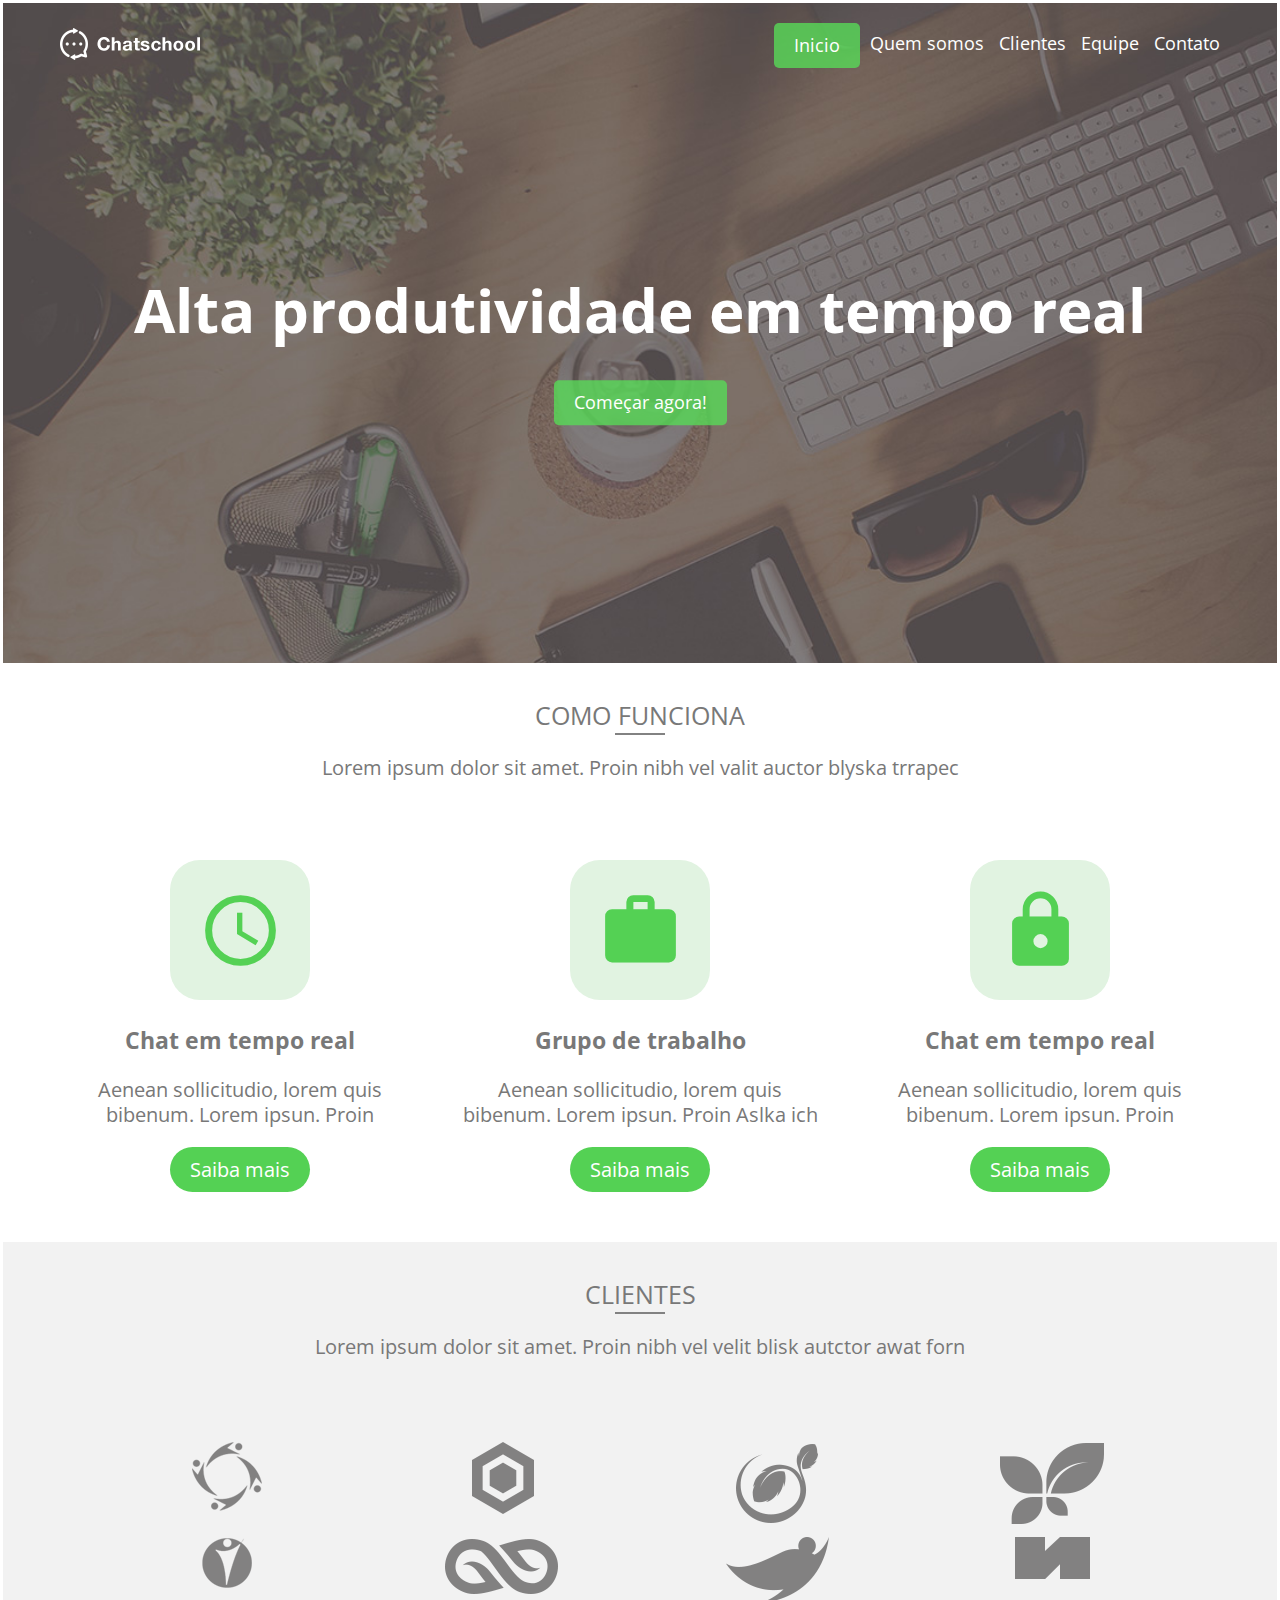
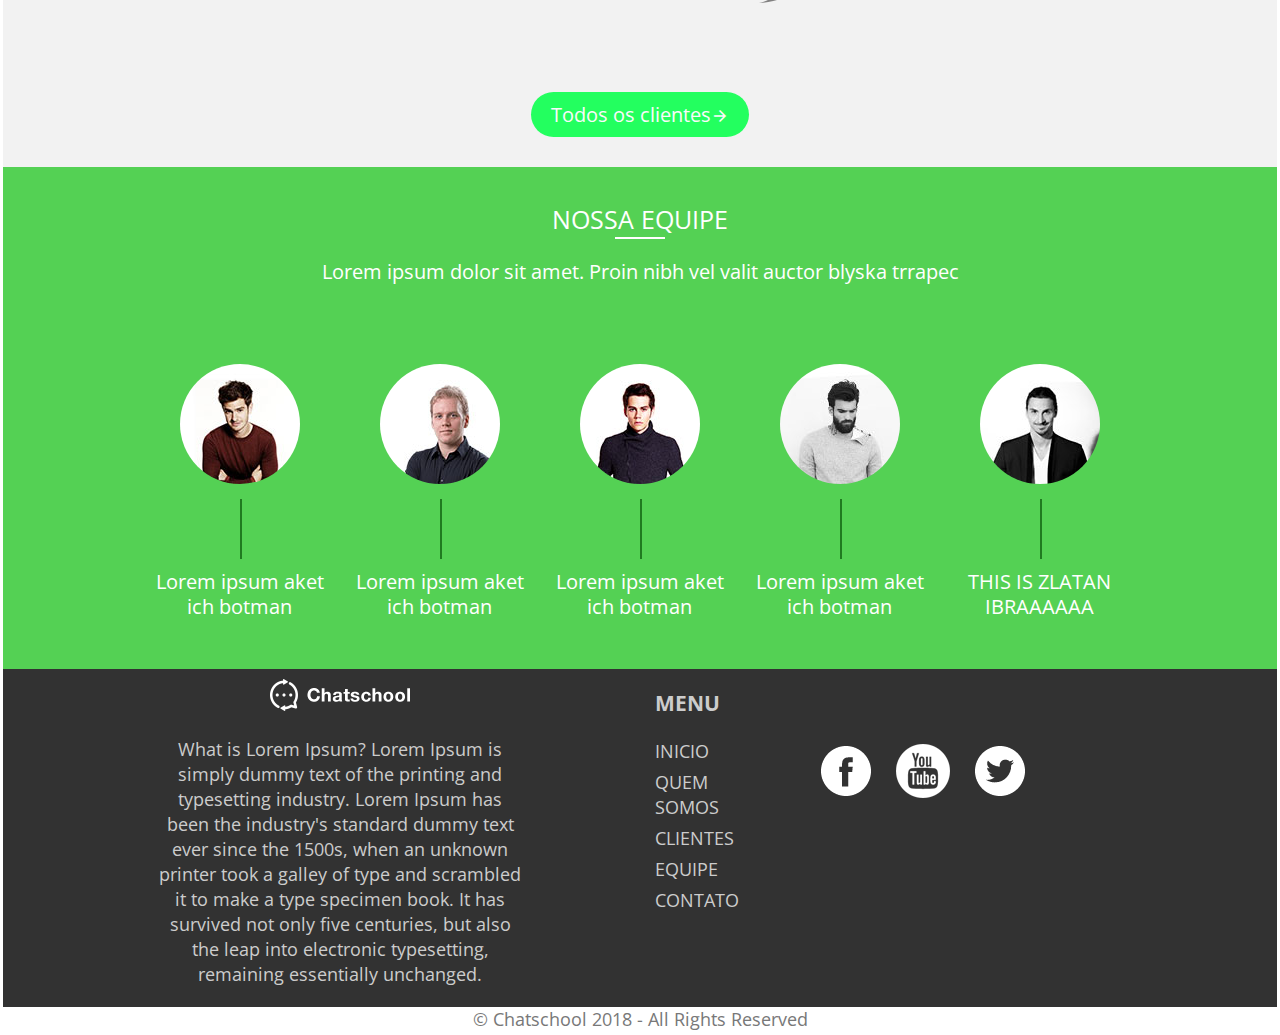
<file: index.html>
<!DOCTYPE html>
<html lang="pt-br">
<head>
  <meta charset="UTF-8">
  <meta http-equiv="X-UA-Compatible" content="IE=edge">
  <meta name="viewport" content="width=device-width, initial-scale=1">
  <title>Inicio</title>
  <link href="https://fonts.googleapis.com/css?family=Open+Sans" rel="stylesheet">
  <link rel="stylesheet" href="https://fonts.googleapis.com/icon?family=Material+Icons">
  <link rel="stylesheet" href="css/pages/home.css">
</head>
<body style="background: #ffffff">
  <header id="header" class="page-home">
    <div class="container">
      <div class="row">
        <div class="col col-desktop-3">
          <a href="index.html">
            <img src="images/logo.png" alt="logo">
          </a>
        </div>
        <div class="col col-desktop-9">
          <nav>
            <ul>
              <li><a href="index.html" class="active">Inicio</a></li>
              <li><a href="quemsomos.html">Quem somos</a></li>
              <li><a href="clientes.html">Clientes</a></li>
              <li><a href="equipe.html">Equipe</a></li>
              <li><a href="contato.html">Contato</a></li>
            </ul>
          </nav>
        </div>
      </div>
      <div class="row">
        <div class="col col-desktop-12 title">
          <h1 style="font-size: 60px">Alta produtividade em tempo real</h1>
          <a href="" id="btnStart" class="active">Começar agora!</a>
        </div>
      </div>
    </div>
  </header>
  <main>
    <section id="how-it-work" style="font-size: 20px" class="section section-center">
      <h2>Como Funciona</h2>
      <p class="subtitle">Lorem ipsum dolor sit amet. Proin nibh vel valit auctor blyska trrapec</p>
      <div class="container">
        <div class="row">
          <div class="col col-desktop-4">
            <div class="icon-container">
              <i class="material-icons">schedule</i>
            </div>
            <h3>Chat em tempo real</h3>
            <p>Aenean sollicitudio, lorem quis bibenum. Lorem ipsun. Proin</p>
            <p><a href="" class="btn">Saiba mais</a></p>
          </div>
          <div class="col col-desktop-4">
            <div class="icon-container">
              <i class="material-icons">work</i>
            </div>
            <h3>Grupo de trabalho</h3>
            <p>Aenean sollicitudio, lorem quis bibenum. Lorem ipsun. Proin Aslka ich</p>
            <p><a href="" class="btn">Saiba mais</a></p>
          </div>
          <div class="col col-desktop-4">
            <div class="icon-container">
              <i class="material-icons">https</i>
            </div>
            <h3>Chat em tempo real</h3>
            <p>Aenean sollicitudio, lorem quis bibenum. Lorem ipsun. Proin</p>
            <p><a href="" class="btn">Saiba mais</a></p>
          </div>
        </div>
      </div>
    </section>
    <section id="customer" style="font-size: 20px" class="section section-center">
      <h2>Clientes</h2>
      <p class="subtitle">Lorem ipsum dolor sit amet. Proin nibh vel velit blisk autctor awat forn</p>
      <div class="container">
        <div class="row">
          <div class="col col-desktop-3"><img src="images/clientes/icon1.png" alt=""></div>
          <div class="col col-desktop-3"><img src="images/clientes/icon2.png" alt=""></div>
          <div class="col col-desktop-3"><img src="images/clientes/icon3.png" alt=""></div>
          <div class="col col-desktop-3"><img src="images/clientes/icon4.png" alt=""></div>
        </div>
        <div class="row">
          <div  class="col col-desktop-3"><img src="images/clientes/icon5.png" alt=""></div>
          <div class="col col-desktop-3"><img src="images/clientes/icon6.png" alt=""></div>
          <div class="col col-desktop-3"><img src="images/clientes/icon7.png" alt=""></div>
          <div class="col col-desktop-3"><img src="images/clientes/icon8.png" alt=""></div>
        </div>
        <div class="row">
          <div class="col col-desktop-12">
            <a href="" class="btn">Todos os clientes<i class="material-icons">arrow_forward</i></a>
          </div>
        </div>
      </div>
    </section>
    <section id="team" style="font-size: 20px" class="section section-center">
      <h2>Nossa Equipe</h2>
      <p class="subtitle">Lorem ipsum dolor sit amet. Proin nibh vel valit auctor blyska trrapec</p>
      <div class="container">
        <div class="row">
          <div class="col col-offset-desktop-1 col-desktop-2">
            <div class="img-box-round"><img src="images/team/team1.jpg" alt=""></div>
            <p class="img-box-label">Lorem ipsum aket ich botman</p>
          </div>
          <div class="col col-desktop-2">
            <div class="img-box-round"><img src="images/team/team2.jpg" alt=""></div>
            <p class="img-box-label">Lorem ipsum aket ich botman</p>
          </div>
          <div class="col col-desktop-2">
            <div class="img-box-round"><img src="images/team/team3.jpg" alt=""></div>
            <p class="img-box-label">Lorem ipsum aket ich botman</p>
          </div>
          <div class="col col-desktop-2">
            <div class="img-box-round"><img src="images/team/team4.jpg" alt=""></div>
            <p class="img-box-label">Lorem ipsum aket ich botman</p>
          </div>
          <div class="col col-desktop-2">
            <div class="img-box-round"><img src="images/team/team5.jpg" alt=""></div>
            <p class="img-box-label">THIS IS ZLATAN IBRAAAAAA</p>
          </div>
        </div>
      </div>
   </section>
  </main>
  <footer id="footer">
    <div class="container">
      <div class="row">
        <div class="col col-offset-desktop-1 col-desktop-4">
          <p><a href=""><img src="images/logo.png" alt="Logo da Chatschool"></a></p>
          <p>What is Lorem Ipsum? Lorem Ipsum is simply dummy text of the printing and typesetting industry. Lorem Ipsum has been the industry's standard dummy text ever since the 1500s, when an unknown printer took a galley of type and scrambled it to make a type specimen book. It has survived not only five centuries, but also the leap into electronic typesetting, remaining essentially unchanged.</p>
        </div>
        <div class="col col-offset-desktop-1 col-desktop-1">
          <h3>Menu</h3>
          <nav>
            <ul>
              <li><a href="index.html" id="active">Inicio</a></li>
              <li><a href="quemsomos.html">Quem somos</a></li>
              <li><a href="clientes.html">Clientes</a></li>
              <li><a href="equipe.html">Equipe</a></li>
              <li><a href="contato.html">Contato</a></li>
            </ul>
          </nav>
        </div>
        <div class="col col-desktop-3 social">
          <a href="https://www.facebook.com.br"><img src="images/social-facebook.jpg" alt="logo do face"></a>
          <a href="https://www.youtube.com"><img src="images/social-youtube.jpg" alt=""></a>
          <a href="https:/twitter.com"><img src="images/social-twitter.jpg" alt=""></a>
        </div>
      </div>
    </div>
  </footer>
    <div id="copyright">
      &copy; Chatschool 2018 - All Rights Reserved
    </div>
</body>
</html>
</file>
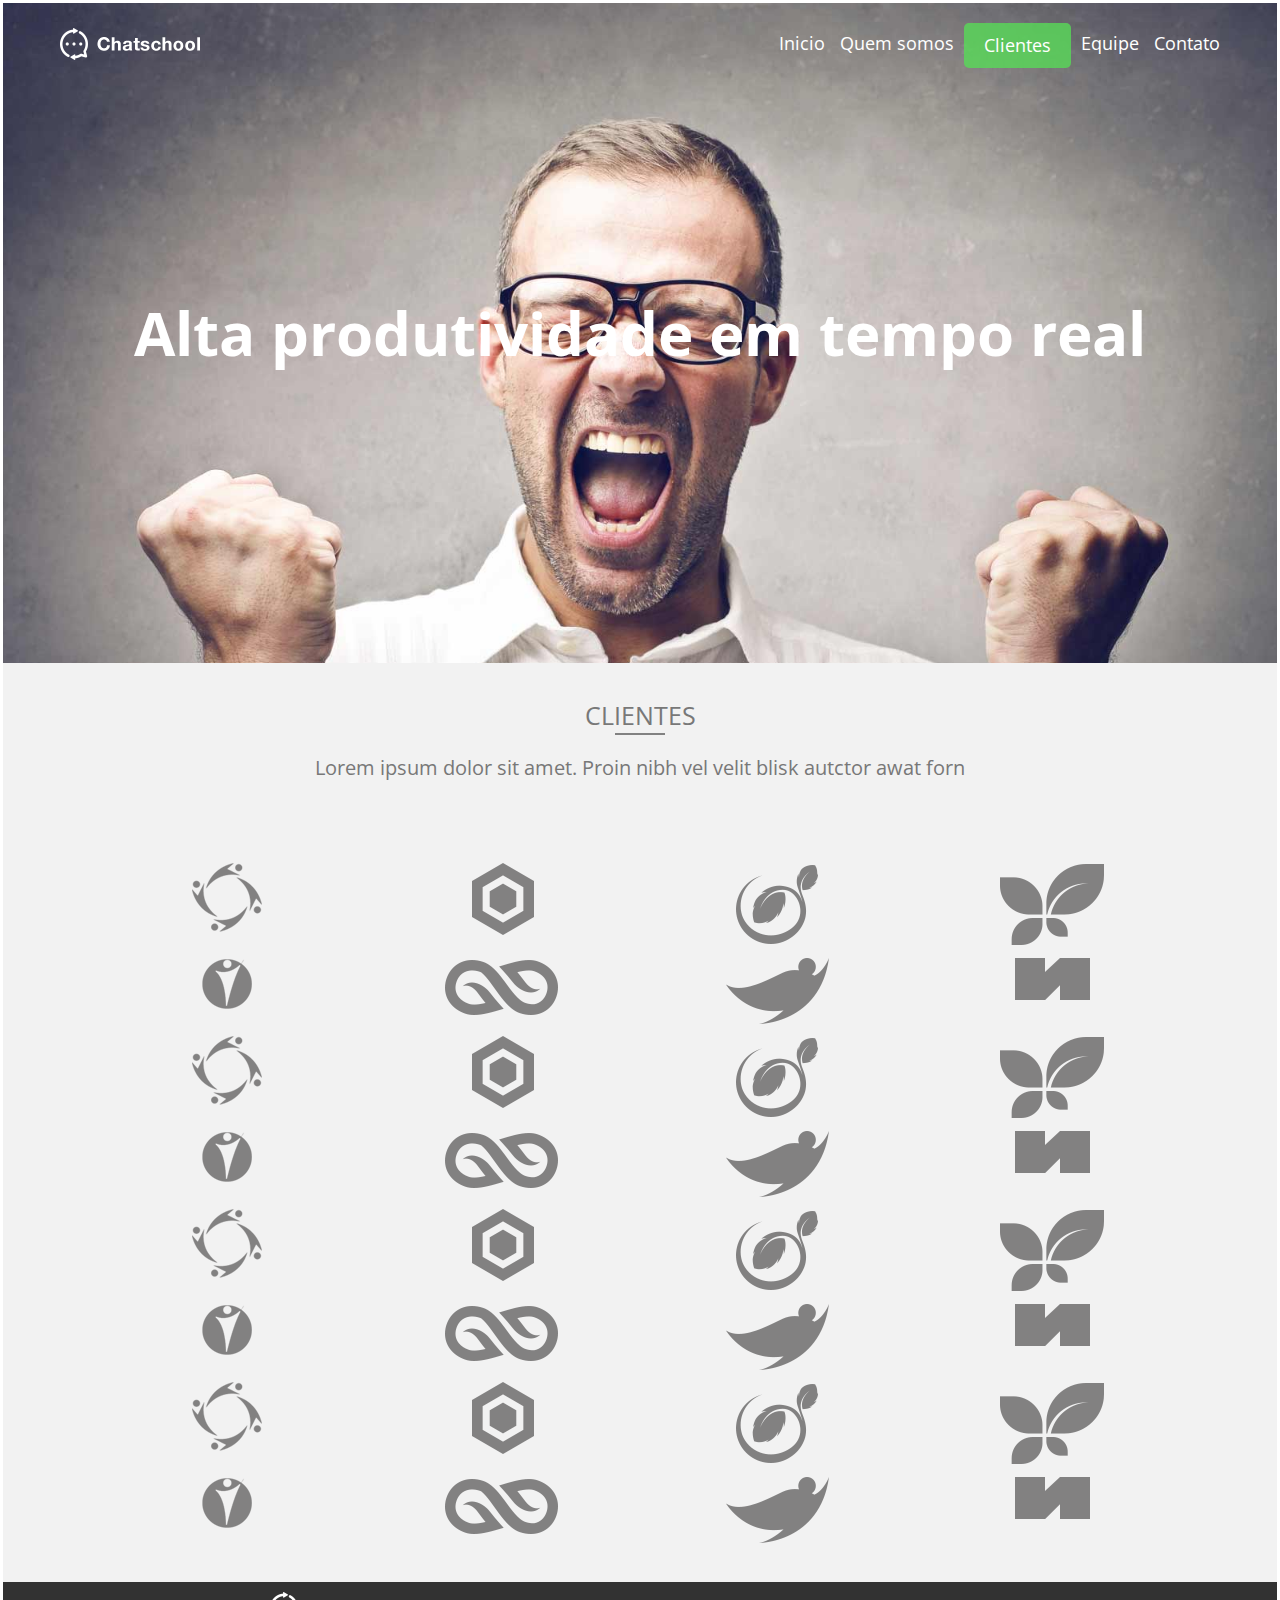
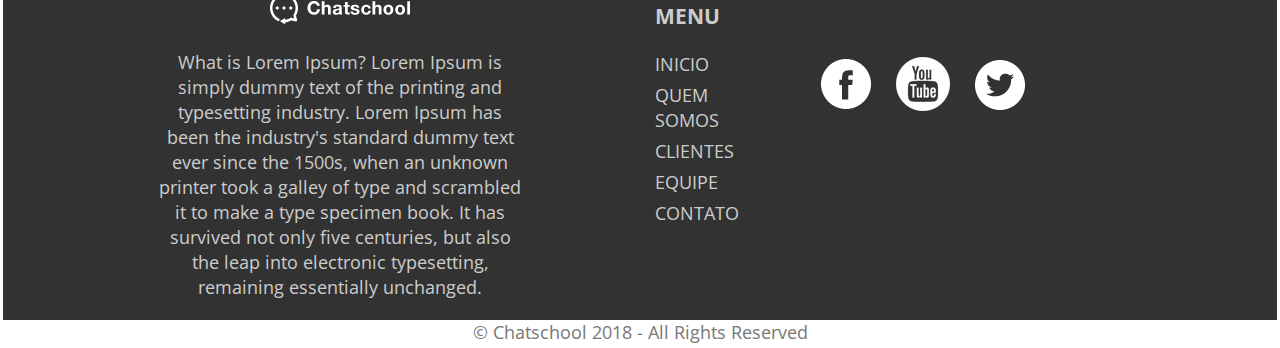
<file: clientes.html>
<!DOCTYPE html>
<html lang="pt-br">
<head>
  <meta charset="UTF-8">
  <meta http-equiv="X-UA-Compatible" content="IE=edge">
  <meta name="viewport" content="width=device-width, initial-scale=1">
  <title>Clientes</title>
  <link href="https://fonts.googleapis.com/css?family=Open+Sans" rel="stylesheet">
  <link rel="stylesheet" href="https://fonts.googleapis.com/icon?family=Material+Icons">
  <link rel="stylesheet" href="css/pages/clientes.css">
</head>
<body style="background: #ffffff">
  <header id="header" class="page-clientes">
    <div class="container">
      <div class="row">
        <div class="col col-desktop-3">
          <a href="index.html">
            <img src="images/logo.png" alt="logo">
          </a>
        </div>
        <div class="col col-desktop-9">
          <nav>
            <ul>
              <li><a href="index.html">Inicio</a></li>
              <li><a href="quemsomos.html">Quem somos</a></li>
              <li><a href="clientes.html"  class="active">Clientes</a></li>
              <li><a href="equipe.html">Equipe</a></li>
              <li><a href="contato.html">Contato</a></li>
            </ul>
          </nav>
        </div>
      </div>
      <div class="row">
        <div class="col col-desktop-12 title">
          <h1 style="font-size: 60px">Alta produtividade em tempo real</h1>
        </div>
      </div>
    </div>
  </header>
  <main>
    <section id="customer" style="font-size: 20px" class="section section-center">
      <h2>Clientes</h2>
      <p class="subtitle">Lorem ipsum dolor sit amet. Proin nibh vel velit blisk autctor awat forn</p>
      <div class="container">
        <div class="row">
          <div class="col col-desktop-3"><img src="images/clientes/icon1.png" alt=""></div>
          <div class="col col-desktop-3"><img src="images/clientes/icon2.png" alt=""></div>
          <div class="col col-desktop-3"><img src="images/clientes/icon3.png" alt=""></div>
          <div class="col col-desktop-3"><img src="images/clientes/icon4.png" alt=""></div>
        </div>
        <div class="row">
          <div  class="col col-desktop-3"><img src="images/clientes/icon5.png" alt=""></div>
          <div class="col col-desktop-3"><img src="images/clientes/icon6.png" alt=""></div>
          <div class="col col-desktop-3"><img src="images/clientes/icon7.png" alt=""></div>
          <div class="col col-desktop-3"><img src="images/clientes/icon8.png" alt=""></div>
        </div>
       
        <div class="row">
          <div class="col col-desktop-3"><img src="images/clientes/icon1.png" alt=""></div>
          <div class="col col-desktop-3"><img src="images/clientes/icon2.png" alt=""></div>
          <div class="col col-desktop-3"><img src="images/clientes/icon3.png" alt=""></div>
          <div class="col col-desktop-3"><img src="images/clientes/icon4.png" alt=""></div>
        </div>
        <div class="row">
          <div  class="col col-desktop-3"><img src="images/clientes/icon5.png" alt=""></div>
          <div class="col col-desktop-3"><img src="images/clientes/icon6.png" alt=""></div>
          <div class="col col-desktop-3"><img src="images/clientes/icon7.png" alt=""></div>
          <div class="col col-desktop-3"><img src="images/clientes/icon8.png" alt=""></div>
        </div>

        <div class="row">
          <div class="col col-desktop-3"><img src="images/clientes/icon1.png" alt=""></div>
          <div class="col col-desktop-3"><img src="images/clientes/icon2.png" alt=""></div>
          <div class="col col-desktop-3"><img src="images/clientes/icon3.png" alt=""></div>
          <div class="col col-desktop-3"><img src="images/clientes/icon4.png" alt=""></div>
        </div>
        <div class="row">
          <div  class="col col-desktop-3"><img src="images/clientes/icon5.png" alt=""></div>
          <div class="col col-desktop-3"><img src="images/clientes/icon6.png" alt=""></div>
          <div class="col col-desktop-3"><img src="images/clientes/icon7.png" alt=""></div>
          <div class="col col-desktop-3"><img src="images/clientes/icon8.png" alt=""></div>
        </div>

        <div class="row">
          <div class="col col-desktop-3"><img src="images/clientes/icon1.png" alt=""></div>
          <div class="col col-desktop-3"><img src="images/clientes/icon2.png" alt=""></div>
          <div class="col col-desktop-3"><img src="images/clientes/icon3.png" alt=""></div>
          <div class="col col-desktop-3"><img src="images/clientes/icon4.png" alt=""></div>
        </div>
        <div class="row">
          <div  class="col col-desktop-3"><img src="images/clientes/icon5.png" alt=""></div>
          <div class="col col-desktop-3"><img src="images/clientes/icon6.png" alt=""></div>
          <div class="col col-desktop-3"><img src="images/clientes/icon7.png" alt=""></div>
          <div class="col col-desktop-3"><img src="images/clientes/icon8.png" alt=""></div>
        </div>
      </div>
    </section>
  </main>
  <footer id="footer">
    <div class="container">
      <div class="row">
        <div class="col col-offset-desktop-1 col-desktop-4">
          <p><a href=""><img src="images/logo.png" alt="Logo da Chatschool"></a></p>
          <p>What is Lorem Ipsum? Lorem Ipsum is simply dummy text of the printing and typesetting industry. Lorem Ipsum has been the industry's standard dummy text ever since the 1500s, when an unknown printer took a galley of type and scrambled it to make a type specimen book. It has survived not only five centuries, but also the leap into electronic typesetting, remaining essentially unchanged.</p>
        </div>
        <div class="col col-offset-desktop-1 col-desktop-1">
          <h3>Menu</h3>
          <nav>
            <ul>
              <li><a href="index.html" id="active">Inicio</a></li>
              <li><a href="quemsomos.html">Quem somos</a></li>
              <li><a href="clientes.html">Clientes</a></li>
              <li><a href="equipe.html">Equipe</a></li>
              <li><a href="contato.html">Contato</a></li>
            </ul>
          </nav>
        </div>
        <div class="col col-desktop-3 social">
          <a href="https://www.facebook.com.br"><img src="images/social-facebook.jpg" alt="logo do face"></a>
          <a href="https://www.youtube.com"><img src="images/social-youtube.jpg" alt=""></a>
          <a href="https:/twitter.com"><img src="images/social-twitter.jpg" alt=""></a>
        </div>
      </div>
    </div>
  </footer>
    <div id="copyright">
      &copy; Chatschool 2018 - All Rights Reserved
    </div>
</body>
</html>
</file>
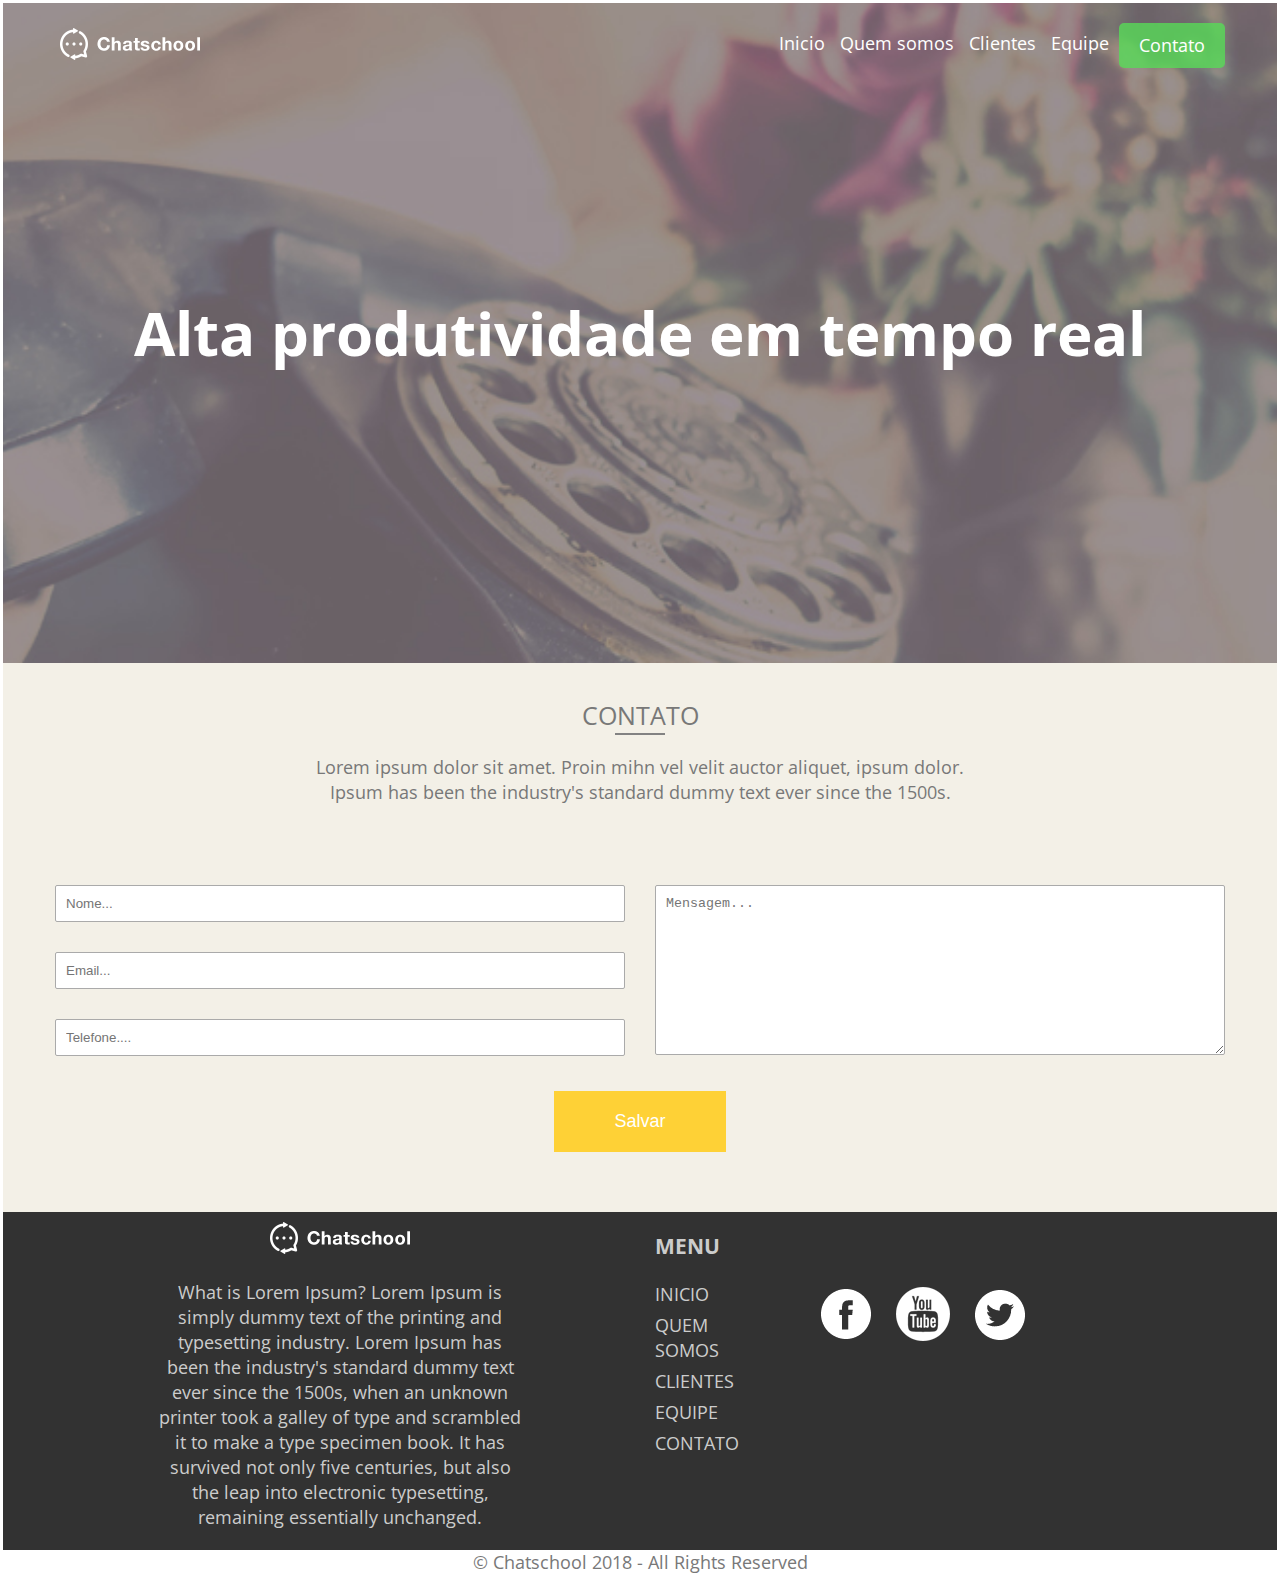
<file: contato.html>
<!DOCTYPE html>
<html lang="pt-br">
<head>
  <meta charset="UTF-8">
  <meta http-equiv="X-UA-Compatible" content="IE=edge">
  <meta name="viewport" content="width=device-width, initial-scale=1">
  <title>Contato</title>
  <link href="https://fonts.googleapis.com/css?family=Open+Sans" rel="stylesheet">
  <link rel="stylesheet" href="https://fonts.googleapis.com/icon?family=Material+Icons">
  <link rel="stylesheet" href="css/pages/contato.css">
</head>
<body style="background: #ffffff">
  <header id="header" class="page-contato">
    <div class="container">
      <div class="row">
        <div class="col col-desktop-3">
          <a href="index.html">
            <img src="images/logo.png" alt="logo">
          </a>
        </div>
        <div class="col col-desktop-9">
          <nav>
            <ul>
              <li><a href="index.html">Inicio</a></li>
              <li><a href="quemsomos.html">Quem somos</a></li>
              <li><a href="clientes.html">Clientes</a></li>
              <li><a href="equipe.html">Equipe</a></li>
              <li><a href="contato.html" class="active">Contato</a></li>
            </ul>
          </nav>
        </div>
      </div>
      <div class="row">
        <div class="col col-desktop-12 title">
          <h1 style="font-size: 60px">Alta produtividade em tempo real</h1>
        </div>
      </div>
    </div>
  </header>
  <main>
    <section class="section section-center">
      <h2>Contato</h2>
      <p class="subtitle">
        Lorem ipsum dolor sit amet. Proin mihn vel velit auctor aliquet, ipsum dolor.<br />
        Ipsum has been the industry's standard dummy text ever since the 1500s.
      </p>

      <div class="container">
        <form class="row">
          <div class="col col-desktop-6"> 
            <div class="input-control">
              <label for="nome">Nome*</label>
              <input id="nome" name="nome" type="text" required placeholder="Nome...">
            </div>
            <div class="input-control">
              <label for="email">Email*</label>
              <input id="email" name="email" type="email" required placeholder="Email...">
            </div>
            <div class="input-control">
              <label for="telefone">Telefone*</label>
              <input id="telefone" name="telefone" type="number" required placeholder="Telefone....">
            </div>
          </div>
          <div class="col col-desktop-6">
            <textarea aria-invalid="mensagem" name="mensagem" id="" cols="30" rows="10" placeholder="Mensagem..."></textarea>
            <label for="mensagem"></label>
          </div>
          <input type="submit" class="btn orange" value="Salvar">
        </form>
      </div>

    </section>
  </main>
  <footer id="footer">
    <div class="container">
      <div class="row">
        <div class="col col-offset-desktop-1 col-desktop-4">
          <p><a href=""><img src="images/logo.png" alt="Logo da Chatschool"></a></p>
          <p>What is Lorem Ipsum? Lorem Ipsum is simply dummy text of the printing and typesetting industry. Lorem Ipsum has been the industry's standard dummy text ever since the 1500s, when an unknown printer took a galley of type and scrambled it to make a type specimen book. It has survived not only five centuries, but also the leap into electronic typesetting, remaining essentially unchanged.</p>
        </div>
        <div class="col col-offset-desktop-1 col-desktop-1">
          <h3>Menu</h3>
          <nav>
            <ul>
              <li><a href="index.html">Inicio</a></li>
              <li><a href="quemsomos.html">Quem somos</a></li>
              <li><a href="clientes.html">Clientes</a></li>
              <li><a href="equipe.html">Equipe</a></li>
              <li><a href="contato.html"  id="active">Contato</a></li>
            </ul>
          </nav>
        </div>
        <div class="col col-desktop-3 social">
          <a href="https://www.facebook.com.br"><img src="images/social-facebook.jpg" alt="logo do face"></a>
          <a href="https://www.youtube.com"><img src="images/social-youtube.jpg" alt=""></a>
          <a href="https:/twitter.com"><img src="images/social-twitter.jpg" alt=""></a>
        </div>
      </div>
    </div>
  </footer>
    <div id="copyright">
      &copy; Chatschool 2018 - All Rights Reserved
    </div>
</body>
</html>
</file>
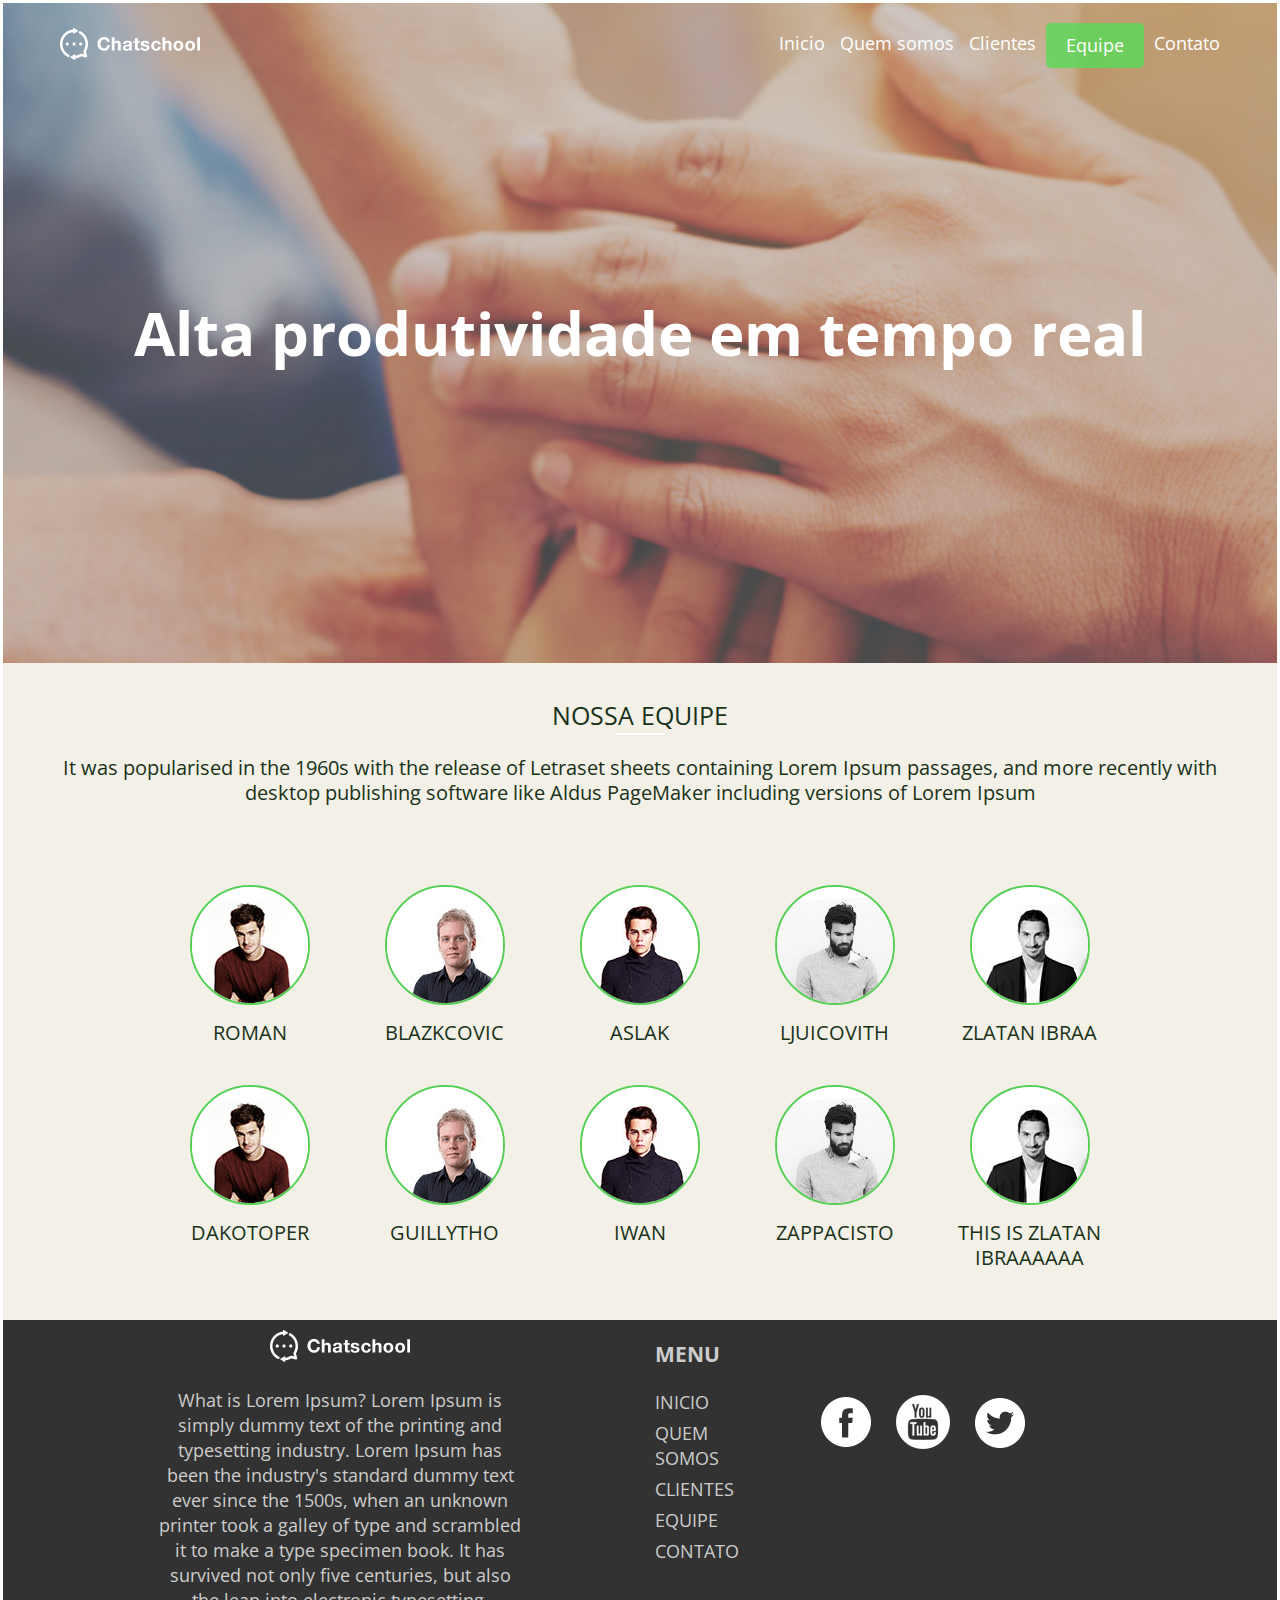
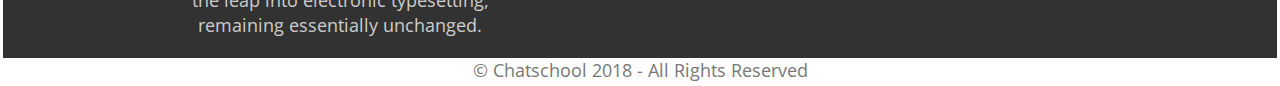
<file: equipe.html>
<!DOCTYPE html>
<html lang="pt-br">
<head>
  <meta charset="UTF-8">
  <meta http-equiv="X-UA-Compatible" content="IE=edge">
  <meta name="viewport" content="width=device-width, initial-scale=1">
  <title>Equipe - Chatschool</title>
  <link href="https://fonts.googleapis.com/css?family=Open+Sans" rel="stylesheet">
  <link rel="stylesheet" href="https://fonts.googleapis.com/icon?family=Material+Icons">
  <link rel="stylesheet" href="css/pages/equipe.css">
</head>
<body style="background: #ffffff">
  <header id="header" class="page-equipe">
    <div class="container">
      <div class="row">
        <div class="col col-desktop-3">
          <a href="index.html">
            <img src="images/logo.png" alt="logo">
          </a>
        </div>
        <div class="col col-desktop-9">
          <nav>
            <ul>
              <li><a href="index.html">Inicio</a></li>
              <li><a href="quemsomos.html">Quem somos</a></li>
              <li><a href="clientes.html" >Clientes</a></li>
              <li><a href="equipe.html"  class="active">Equipe</a></li>
              <li><a href="contato.html">Contato</a></li>
            </ul>
          </nav>
        </div>
      </div>
      <div class="row">
        <div class="col col-desktop-12 title">
          <h1 style="font-size: 60px">Alta produtividade em tempo real</h1>
        </div>
      </div>
    </div>
  </header>
  <main>
    <section id="team" style="font-size: 20px" class="section section-center">
      <div class="container">
        <h2>Nossa Equipe</h2>
        <p class="subtitle">
          It was popularised in the 1960s with the release of Letraset sheets containing Lorem Ipsum passages, and more recently with desktop publishing software like Aldus PageMaker including versions of Lorem Ipsum
        </p>
      <div class="container">
        <div class="row">
          <div class="team-member col col-offset-desktop-1 col-desktop-2">
            <div class="img-box-round"><img src="images/team/team1.jpg" alt=""></div>
            <p class="img-box-label">ROMAN</p>
            <div class="description">
              <h4>ROMAN</h4>
              <p>ROMAN aenean sodales aolor sit amet suscipt convallis sed maximus fill.</p>
              <div class="social">
                <a href="https://www.facebook.com.br"><img src="images/social-facebook.jpg"></a>
                <a href="https://www.youtube.com"><img src="images/social-youtube.jpg" alt=""></a>
                <a href="https:/twitter.com"><img src="images/social-twitter.jpg" alt=""></a>
             </div>
            </div>
          </div>
          <div class="team-member col col-desktop-2">
            <div class="img-box-round"><img src="images/team/team2.jpg" alt=""></div>
            <p class="img-box-label">BLAZKCOVIC</p>
            <div class="description">
              <h4>BLAZKCOVIC</h4>
              <p>BLAZKCOVIC aenean sodales aolor sit amet suscipt convallis sed maximus fill.</p>
              <div class="social">
                <a href="https://www.facebook.com.br"><img src="images/social-facebook.jpg"></a>
                <a href="https://www.youtube.com"><img src="images/social-youtube.jpg" alt=""></a>
                <a href="https:/twitter.com"><img src="images/social-twitter.jpg" alt=""></a>
             </div>
            </div>
          </div>
          <div class="team-member col col-desktop-2">
            <div class="img-box-round"><img src="images/team/team3.jpg" alt=""></div>
            <p class="img-box-label">ASLAK</p>
            <div class="description">
              <h4>ZAPPHIROH</h4>
              <p>ZAPPHIROH aenean sodales aolor sit amet suscipt convallis sed maximus fill.</p>
              <div class="social">
                <a href="https://www.facebook.com.br"><img src="images/social-facebook.jpg"></a>
                <a href="https://www.youtube.com"><img src="images/social-youtube.jpg" alt=""></a>
                <a href="https:/twitter.com"><img src="images/social-twitter.jpg" alt=""></a>
             </div>
            </div>
          </div>
          <div class="team-member col col-desktop-2">
            <div class="img-box-round"><img src="images/team/team4.jpg" alt=""></div>
            <p class="img-box-label">LJUICOVITH</p>
            <div class="description">
              <h4>LJUICOVITH</h4>
              <p>LJUICOVITH aenean sodales aolor sit amet suscipt convallis sed maximus fill.</p>
              <div class="social">
                <a href="https://www.facebook.com.br"><img src="images/social-facebook.jpg"></a>
                <a href="https://www.youtube.com"><img src="images/social-youtube.jpg" alt=""></a>
                <a href="https:/twitter.com"><img src="images/social-twitter.jpg" alt=""></a>
             </div>
            </div>
          </div>
          <div class="team-member col col-desktop-2">
            <div class="img-box-round"><img src="images/team/team5.jpg" alt=""></div>
            <p class="img-box-label">ZLATAN IBRAA</p>
            <div class="description">
              <h4>ZLATAN</h4>
              <p>ZLATAN aenean sodales aolor sit amet suscipt convallis sed maximus fill.</p>
              <div class="social">
                <a href="https://www.facebook.com.br"><img src="images/social-facebook.jpg"></a>
                <a href="https://www.youtube.com"><img src="images/social-youtube.jpg" alt=""></a>
                <a href="https:/twitter.com"><img src="images/social-twitter.jpg" alt=""></a>
             </div>
            </div>
          </div>
        </div>
        <div class="row">
          <div class="team-member col col-offset-desktop-1 col-desktop-2">
            <div class="img-box-round"><img src="images/team/team1.jpg" alt=""></div>
            <p class="img-box-label">DAKOTOPER</p>
            <div class="description">
              <h4>DAKOTOPER</h4>
              <p>DAKOTOPER aenean sodales aolor sit amet suscipt convallis sed maximus fill.</p>
              <div class="social">
                <a href="https://www.facebook.com.br"><img src="images/social-facebook.jpg"></a>
                <a href="https://www.youtube.com"><img src="images/social-youtube.jpg" alt=""></a>
                <a href="https:/twitter.com"><img src="images/social-twitter.jpg" alt=""></a>
             </div>
            </div>
          </div>
          <div class="team-member col col-desktop-2">
            <div class="img-box-round"><img src="images/team/team2.jpg" alt=""></div>
            <p class="img-box-label">GUILLYTHO</p>
            <div class="description">
              <h4>GUILLYTHO</h4>
              <p>GUILLYTHO aenean sodales aolor sit amet suscipt convallis sed maximus fill.</p>
              <div class="social">
                <a href="https://www.facebook.com.br"><img src="images/social-facebook.jpg"></a>
                <a href="https://www.youtube.com"><img src="images/social-youtube.jpg" alt=""></a>
                <a href="https:/twitter.com"><img src="images/social-twitter.jpg" alt=""></a>
             </div>
            </div>
          </div>
          <div class="team-member col col-desktop-2">
            <div class="img-box-round"><img src="images/team/team3.jpg" alt=""></div>
            <p class="img-box-label">IWAN</p>
            <div class="description">
              <h4>IWAN</h4>
              <p>IWAN aenean sodales aolor sit amet suscipt convallis sed maximus fill.</p>
              <div class="social">
                <a href="https://www.facebook.com.br"><img src="images/social-facebook.jpg"></a>
                <a href="https://www.youtube.com"><img src="images/social-youtube.jpg" alt=""></a>
                <a href="https:/twitter.com"><img src="images/social-twitter.jpg" alt=""></a>
             </div>
            </div>
          </div>
          <div class="team-member col col-desktop-2">
            <div class="img-box-round"><img src="images/team/team4.jpg" alt=""></div>
            <p class="img-box-label">ZAPPACISTO</p>
            <div class="description">
              <h4>ZAPPACISTO</h4>
              <p>ZAPPACISTO aenean sodales aolor sit amet suscipt convallis sed maximus fill.</p>
              <div class="social">
                <a href="https://www.facebook.com.br"><img src="images/social-facebook.jpg"></a>
                <a href="https://www.youtube.com"><img src="images/social-youtube.jpg" alt=""></a>
                <a href="https:/twitter.com"><img src="images/social-twitter.jpg" alt=""></a>
             </div>
            </div>
          </div>
          <div class="team-member col col-desktop-2">
            <div class="img-box-round"><img src="images/team/team5.jpg" alt=""></div>
            <p class="img-box-label">THIS IS ZLATAN IBRAAAAAA</p>
            <div class="description">
              <h4>FREDGURK</h4>
              <p>FREDGURK aenean sodales aolor sit amet suscipt convallis sed maximus fill.</p>
              <div class="social">
                <a href="https://www.facebook.com.br"><img src="images/social-facebook.jpg"></a>
                <a href="https://www.youtube.com"><img src="images/social-youtube.jpg" alt=""></a>
                <a href="https:/twitter.com"><img src="images/social-twitter.jpg" alt=""></a>
             </div>
            </div>
          </div>
        </div>
      </div>
      </div>
    </section>
  </main>
  <footer id="footer">
    <div class="container">
      <div class="row">
        <div class="col col-offset-desktop-1 col-desktop-4">
          <p><a href=""><img src="images/logo.png" alt="Logo da Chatschool"></a></p>
          <p>What is Lorem Ipsum? Lorem Ipsum is simply dummy text of the printing and typesetting industry. Lorem Ipsum has been the industry's standard dummy text ever since the 1500s, when an unknown printer took a galley of type and scrambled it to make a type specimen book. It has survived not only five centuries, but also the leap into electronic typesetting, remaining essentially unchanged.</p>
        </div>
        <div class="col col-offset-desktop-1 col-desktop-1">
          <h3>Menu</h3>
          <nav>
            <ul>
              <li><a href="index.html" id="active">Inicio</a></li>
              <li><a href="quemsomos.html">Quem somos</a></li>
              <li><a href="clientes.html">Clientes</a></li>
              <li><a href="equipe.html">Equipe</a></li>
              <li><a href="contato.html">Contato</a></li>
            </ul>
          </nav>
        </div>
        <div class="col col-desktop-3 social">
          <a href="https://www.facebook.com.br"><img src="images/social-facebook.jpg" alt="logo do face"></a>
          <a href="https://www.youtube.com"><img src="images/social-youtube.jpg" alt=""></a>
          <a href="https:/twitter.com"><img src="images/social-twitter.jpg" alt=""></a>
        </div>
      </div>
    </div>
  </footer>
    <div id="copyright">
      &copy; Chatschool 2018 - All Rights Reserved
    </div>
</body>
</html>
</file>
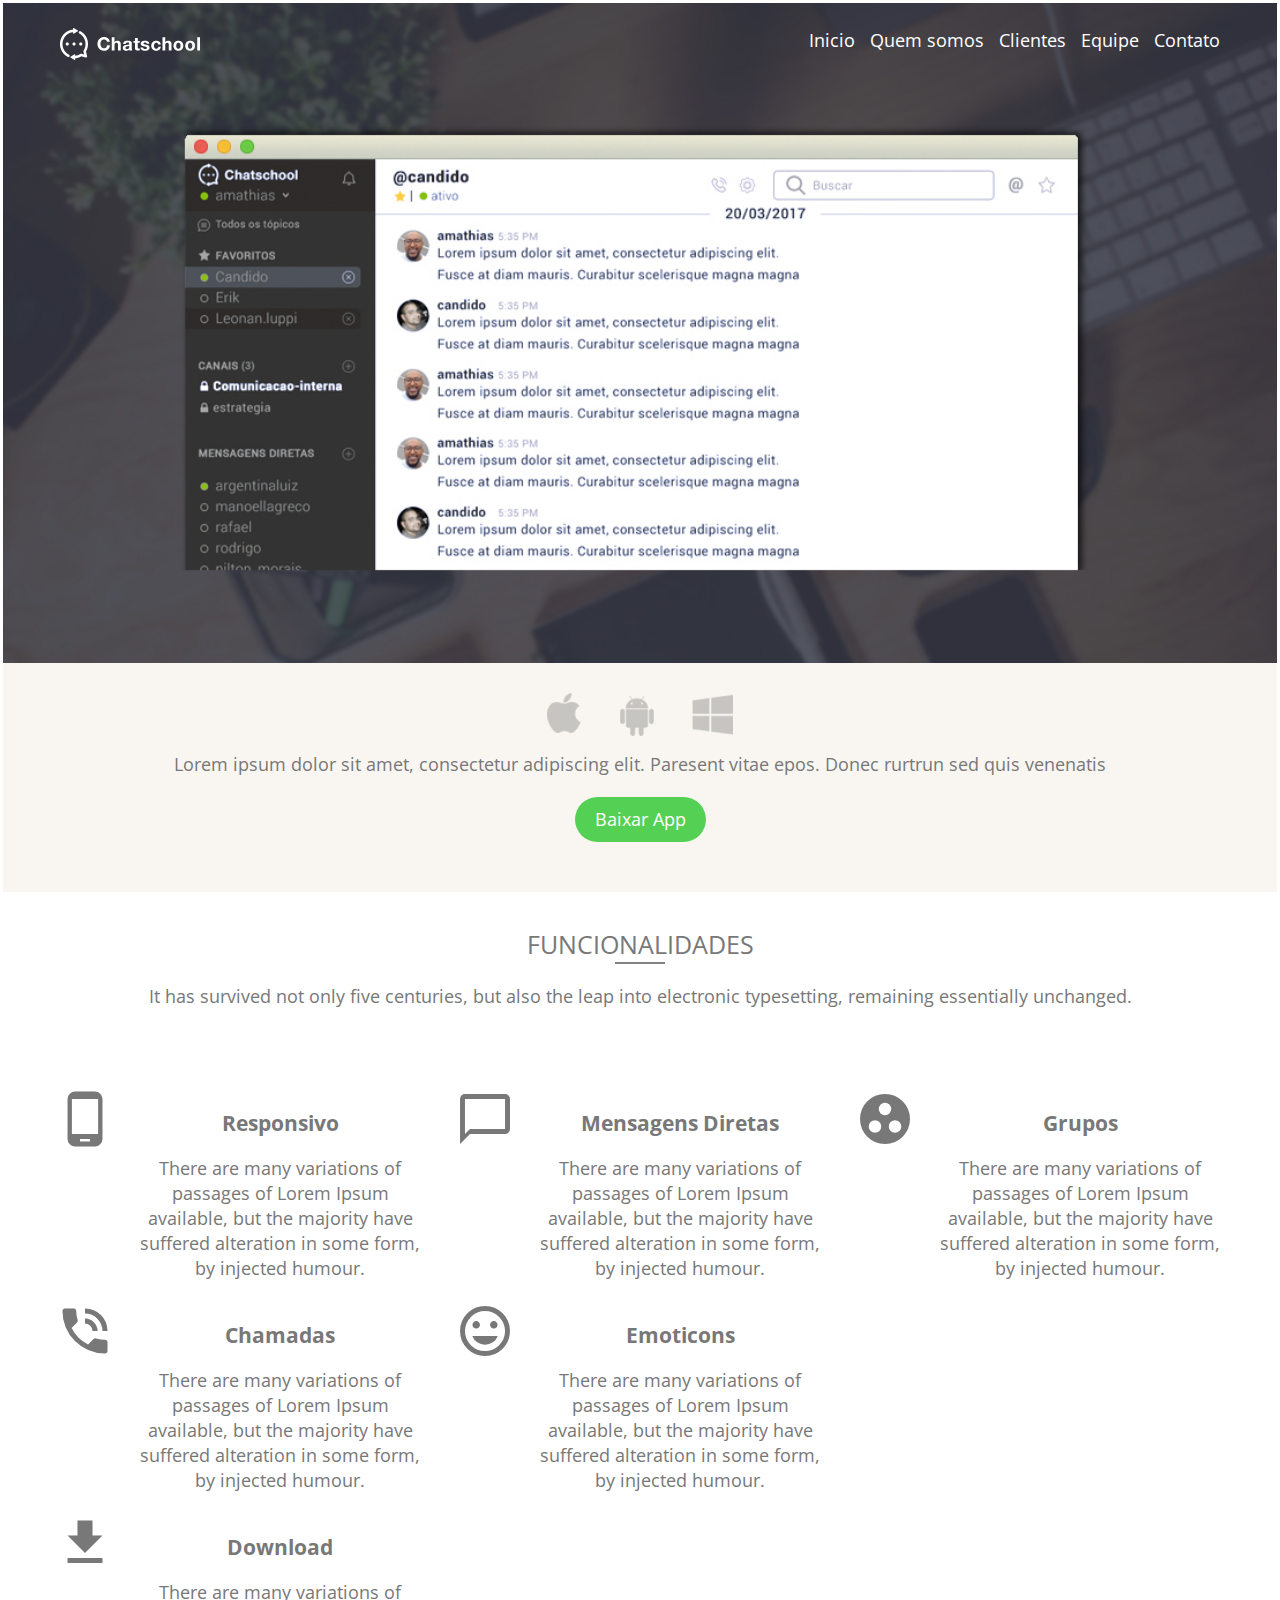
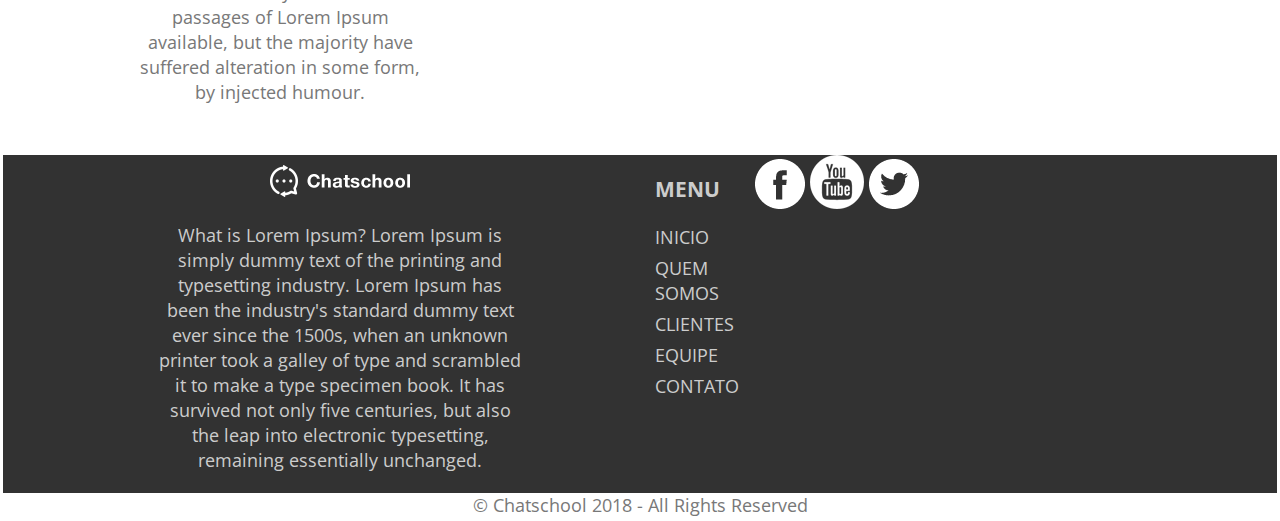
<file: produto.html>
<!DOCTYPE html>
<html lang="pt-br">
<head>
  <meta charset="UTF-8">
  <meta http-equiv="X-UA-Compatible" content="IE=edge">
  <meta name="viewport" content="width=device-width, initial-scale=1">
  <title>Produto</title>
  <link href="https://fonts.googleapis.com/css?family=Open+Sans" rel="stylesheet">
  <link rel="stylesheet" href="https://fonts.googleapis.com/icon?family=Material+Icons">
  <link rel="stylesheet" href="css/pages/produto.css">
</head>
<body style="background: #ffffff">
  <header id="header" class="page-produto">
    <div class="container">
      <div class="row">
        <div class="col col-desktop-3">
          <a href="index.html">
            <img src="images/logo.png" alt="logo">
          </a>
        </div>
        <div class="col col-desktop-9">
          <nav>
            <ul>
              <li><a href="index.html">Inicio</a></li>
              <li><a href="quemsomos.html">Quem somos</a></li>
              <li><a href="clientes.html">Clientes</a></li>
              <li><a href="equipe.html">Equipe</a></li>
              <li><a href="contato.html">Contato</a></li>
            </ul>
          </nav>
        </div>
      </div>
    </div>
  </header>
  <main>
    <section class="section section-center" id="download">
    	<img src="images/produto_download.jpg" alt="">
    	<p>Lorem ipsum dolor sit amet, consectetur adipiscing elit. Paresent vitae epos. Donec rurtrun sed quis venenatis</p>
    	<p><a href="" class="btn">Baixar App</a></p>
    </section>
    <section class="section section-center" id="funcionalidades">
    	<h2>Funcionalidades</h2>
			<p class="subtitle"> It has survived not only five centuries, but also the leap into electronic typesetting, remaining essentially unchanged.</p>
			<div class="container text-left">
				<div class="row">
					<div class="col col-desktop-4">
						<i class="material-icons">phone_android</i>
						<h3>Responsivo</h3>
						<p>There are many variations of passages of Lorem Ipsum available, but the majority have suffered alteration in some form, by injected humour.</p>
					</div>
					<div class="col col-desktop-4">
						<i class="material-icons">chat_bubble_outline</i>
						<h3>Mensagens Diretas</h3>
						<p>There are many variations of passages of Lorem Ipsum available, but the majority have suffered alteration in some form, by injected humour.</p>
					</div>
					<div class="col col-desktop-4">
						<i class="material-icons">group_work</i>
						<h3>Grupos</h3>
						<p>There are many variations of passages of Lorem Ipsum available, but the majority have suffered alteration in some form, by injected humour.</p>
					</div>
					<div class="col col-desktop-4">
						<i class="material-icons">phone_in_talk</i>
						<h3>Chamadas</h3>
						<p>There are many variations of passages of Lorem Ipsum available, but the majority have suffered alteration in some form, by injected humour.</p>
					</div>
					<div class="col col-desktop-4">
						<i class="material-icons">insert_emoticon</i>
						<h3>Emoticons</h3>
						<p>There are many variations of passages of Lorem Ipsum available, but the majority have suffered alteration in some form, by injected humour.</p>
					</div>
				</div>
				<div class="row">
					<div class="col col-desktop-4">
						<i class="material-icons">file_download</i>
						<h3>Download</h3>
						<p>There are many variations of passages of Lorem Ipsum available, but the majority have suffered alteration in some form, by injected humour.</p>
					</div>
				</div>
			</div>
    </section>
  </main>
  <footer id="footer">
    <div class="container">
      <div class="row">
        <div class="col col-offset-desktop-1 col-desktop-4">
          <p><a href=""><img src="images/logo.png" alt="Logo da Chatschool"></a></p>
          <p>What is Lorem Ipsum? Lorem Ipsum is simply dummy text of the printing and typesetting industry. Lorem Ipsum has been the industry's standard dummy text ever since the 1500s, when an unknown printer took a galley of type and scrambled it to make a type specimen book. It has survived not only five centuries, but also the leap into electronic typesetting, remaining essentially unchanged.</p>
        </div>
        <div class="col col-offset-desktop-1 col-desktop-1">
          <h3>Menu</h3>
          <nav>
            <ul>
              <li><a href="index.html">Inicio</a></li>
              <li><a href="quemsomos.html">Quem somos</a></li>
              <li><a href="clientes.html">Clientes</a></li>
              <li><a href="equipe.html">Equipe</a></li>
              <li><a href="contato.html">Contato</a></li>
            </ul>
          </nav>
        </div>
        <div class="col col-desktop-3">
          <a href="https://www.facebook.com.br"><img src="images/social-facebook.jpg" alt="logo do face"></a>
          <a href="https://www.youtube.com"><img src="images/social-youtube.jpg" alt=""></a>
          <a href="https:/twitter.com"><img src="images/social-twitter.jpg" alt=""></a>
        </div>
      </div>
    </div>
  </footer>
    <div id="copyright">
      &copy; Chatschool 2018 - All Rights Reserved
    </div>
</body>
</html>
</file>
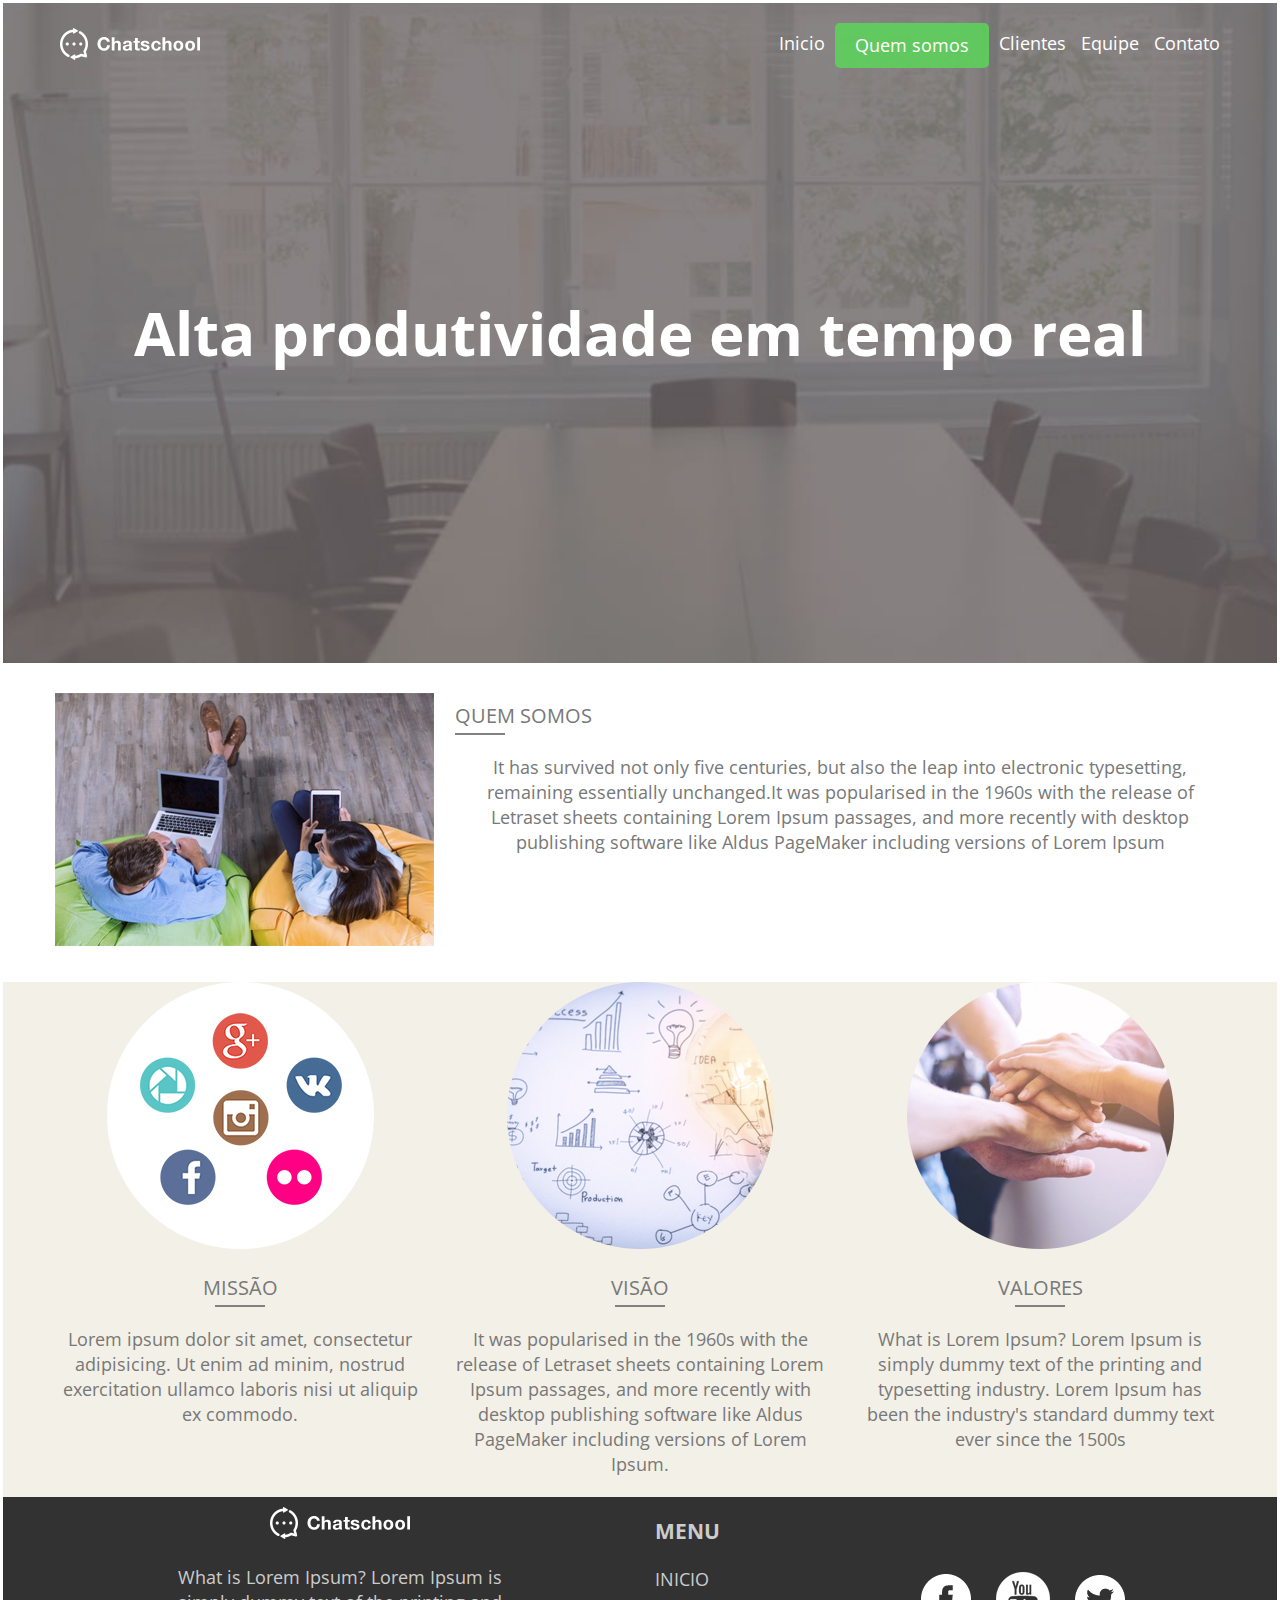
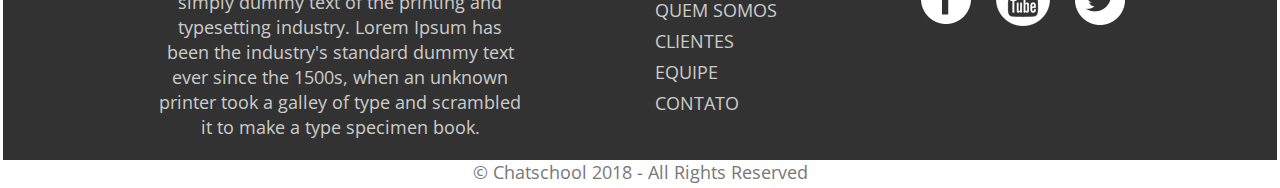
<file: quemsomos.html>
<!DOCTYPE html>
<html lang="pt-br">
<head>
  <meta charset="UTF-8">
  <meta http-equiv="X-UA-Compatible" content="IE=edge">
  <meta name="viewport" content="width=device-width, initial-scale=1">
  <title>Quem Somos - Chatschool</title>
  <link href="https://fonts.googleapis.com/css?family=Open+Sans" rel="stylesheet">
  <link rel="stylesheet" href="https://fonts.googleapis.com/icon?family=Material+Icons">
  <link rel="stylesheet" href="css/pages/quemsomos.css">
</head>
<body style="background: #ffffff">
  <header id="header" class="page-quemsomos">
    <div class="container">
      <div class="row">
        <div class="col col-desktop-3">
          <a href="index.html">
            <img src="images/logo.png" alt="logo">
          </a>
        </div>
        <div class="col col-desktop-9 col-6">
          <nav>
            <ul>
              <li><a href="index.html">Inicio</a></li>
              <li><a href="quemsomos.html" class="active">Quem somos</a></li>
              <li><a href="clientes.html">Clientes</a></li>
              <li><a href="equipe.html">Equipe</a></li>
              <li><a href="contato.html">Contato</a></li>
            </ul>
          </nav>
        </div>
      </div>
      <div class="row">
        <div class="col col-desktop-12 title">
          <h1 style="font-size: 60px">Alta produtividade em tempo real</h1>
        </div>
      </div>
    </div>
  </header>
  <main>
    <section class="section" id="intro">
      <div class="container">
        <div class="row">
          <div class="col col-desktop-4">
            <img src="images/quem-somos/quem-somos_01.jpg">
          </div>
          <div class="col col-desktop-8">
            <h2>Quem somos</h2>
            <p>It has survived not only five centuries, but also the leap into electronic typesetting, remaining essentially unchanged.It was popularised in the 1960s with the release of Letraset sheets containing Lorem Ipsum passages, and more recently with desktop publishing software like Aldus PageMaker including versions of Lorem Ipsum</p>
          </div>
        </div>
      </div>
    </section>
    <section class="section-center" id="values">
      <div class="container">
        <div class="row">
          <div class="col col-desktop-4">
            <img src="images/quem-somos/quem-somos_02.jpg">
            <h2>Missão</h2>
            <p>Lorem ipsum dolor sit amet, consectetur adipisicing. Ut enim ad minim, nostrud exercitation ullamco laboris nisi ut aliquip ex commodo.</p>
          </div>
          <div class="col col-desktop-4">
            <img src="images/quem-somos/quem-somos_03.jpg">
            <h2>Visão</h2>
            <p>It was popularised in the 1960s with the release of Letraset sheets containing Lorem Ipsum passages, and more recently with desktop publishing software like Aldus PageMaker including versions of Lorem Ipsum.</p>
          </div>
          <div class="col col-desktop-4">
            <img src="images/quem-somos/quem-somos_04.jpg">
            <h2>Valores</h2>
            <p>What is Lorem Ipsum? Lorem Ipsum is simply dummy text of the printing and typesetting industry. Lorem Ipsum has been the industry's standard dummy text ever since the 1500s</p>
          </div>
        </div>
      </div>
    </section>
  </main>
  <footer id="footer">
    <div class="container">
      <div class="row">
        <div class="col col-offset-desktop-1 col-desktop-4">
          <p><a href=""><img src="images/logo.png" alt="Logo da Chatschool"></a></p>
          <p>What is Lorem Ipsum? Lorem Ipsum is simply dummy text of the printing and typesetting industry. Lorem Ipsum has been the industry's standard dummy text ever since the 1500s, when an unknown printer took a galley of type and scrambled it to make a type specimen book.</p>
        </div>
        <div class="col col-offset-desktop-1 col-desktop-2 col-2">
          <h3>Menu</h3>
          <nav>
            <ul>
              <li><a href="index.html" id="active">Inicio</a></li>
              <li><a href="quemsomos.html">Quem somos</a></li>
              <li><a href="clientes.html">Clientes</a></li>
              <li><a href="equipe.html">Equipe</a></li>
              <li><a href="contato.html">Contato</a></li>
            </ul>
          </nav>
        </div>
        <div class="col col-desktop-3 social col-4">
          <a href="https://www.facebook.com.br"><img src="images/social-facebook.jpg" alt="logo do face"></a>
          <a href="https://www.youtube.com"><img src="images/social-youtube.jpg" alt=""></a>
          <a href="https:/twitter.com"><img src="images/social-twitter.jpg" alt=""></a>
        </div>
      </div>
    </div>
  </footer>
    <div id="copyright">
      &copy; Chatschool 2018 - All Rights Reserved
    </div>
</body>
</html>
</file>
<file: css/pages/home.css>
@import url('../styles.css');

#header.page-home {
    background-image: url("../../images/background-header.jpg") ;
}

#customers {
    background-color: rgb(242, 242, 242);
}

#customers .btn {
    margin-top: 80px;
    background-color: rgb(220, 220, 220);
    color: rgb(130, 130, 130);
}

#customers .btn:hover {
    background-color: rgb(130, 130, 130);
    color: rgb(220, 220, 220);
}

#customers .btn .material-icons {
    vertical-align: middle;
    font-size: 16px;
}

#customers .container {
    max-width: 1000px;
}

#team {
    background-color: rgb(84, 209, 84);
    color: white;
}

#team h2:after {
    background-color: rgb(255, 255, 255);
}

#team .img-box-round {
    width: 120px;
    height: 120px;
}
</file>
<file: css/pages/clientes.css>
@import url('../styles.css');

#header.page-clientes {
    background-image: url("../../images/background-clientes.jpg");
}
</file>
<file: css/pages/contato.css>
@import url('../form.css');
@import url('../styles.css');

#header.page-contato {
    background-image: url("../../images/background-contato.jpg");
}

main {
	background-color: rgb(243, 240, 231);
}

.btn {
	border-radius: 0;
	padding: 20px 60px;
	font-size: 18px;
}
</file>
<file: css/pages/equipe.css>
@import url('../styles.css');

#header.page-equipe {
    background-image: url("../../images/background-equipe.jpg");
}

#team {
	background-color: #f3f0e7;
	color: rgb(25, 50, 25);
}

#team .img-box-round {
	width: 120px;
	height: 120px;
	border: 2px solid rgb(84, 209, 84);
}

#team .img-box-label:before {
    display: none;
}

#team .row:first-child {
	margin-bottom: 20px;
}

.team-member {
	position: relative; 
}

.team-member:hover .description {
	display: block;
}

.team-member .description {
	background-color: rgba(0,0,0,0.5);
	border: 3px solid rgba(0,0,0,0.3);
	color: white;
	display: none;
	position: absolute;
	top: 50%;
	left: 50%;
	z-index: 99;
	width: 400px;
}

.team-member:nth-child(4) .description, .team-member:nth-child(5) .description {
	left: auto; 
	right: 50%;
}
</file>
<file: css/pages/produto.css>
@import url('../styles.css');

#header.page-produto {
    background-image: url("../../images/background-produto.jpg");
}

#download {
	background-color: #f9f6f1;
}

#download .btn {
	font-size: 18px;
}

#funcionalidades .material-icons {
	float: left;
	height: 200px;
	font-size: 60px;
	margin-right: 20px;
}

#funcionalidade h3 {
	margin-top: 0;
}
</file>
<file: css/pages/quemsomos.css>
@import url('../styles.css');

#header.page-quemsomos {
    background-image: url("../../images/background-quem-somos.jpg");
}

#intro h2, #values h2 {
	font-size: 20px;
}

#intro h2 { 
	text-align: left;
}

#intro h2:after { 
	margin: 5px 0 0 0;
}

#values {
	background-color: #f3f0e7;
}

#values h2 {
	margin-top: 20px;
}
</file>
